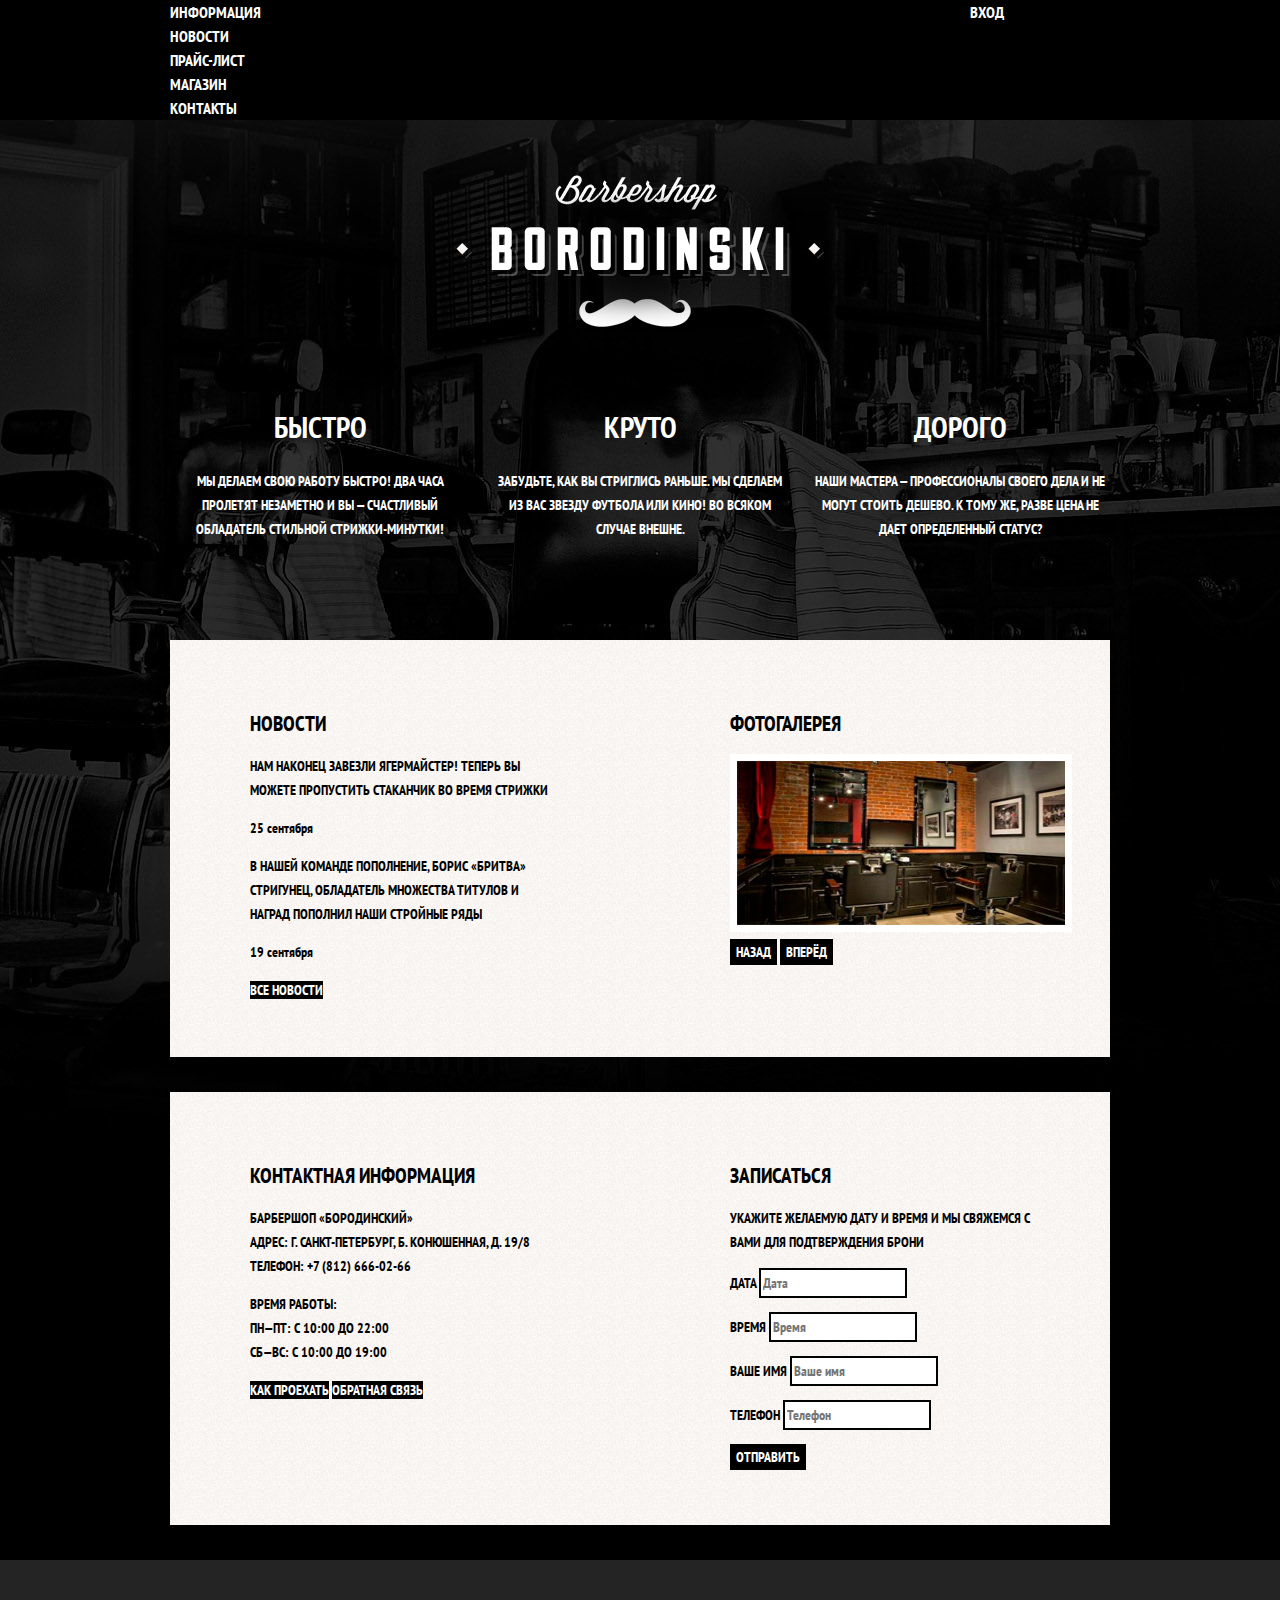
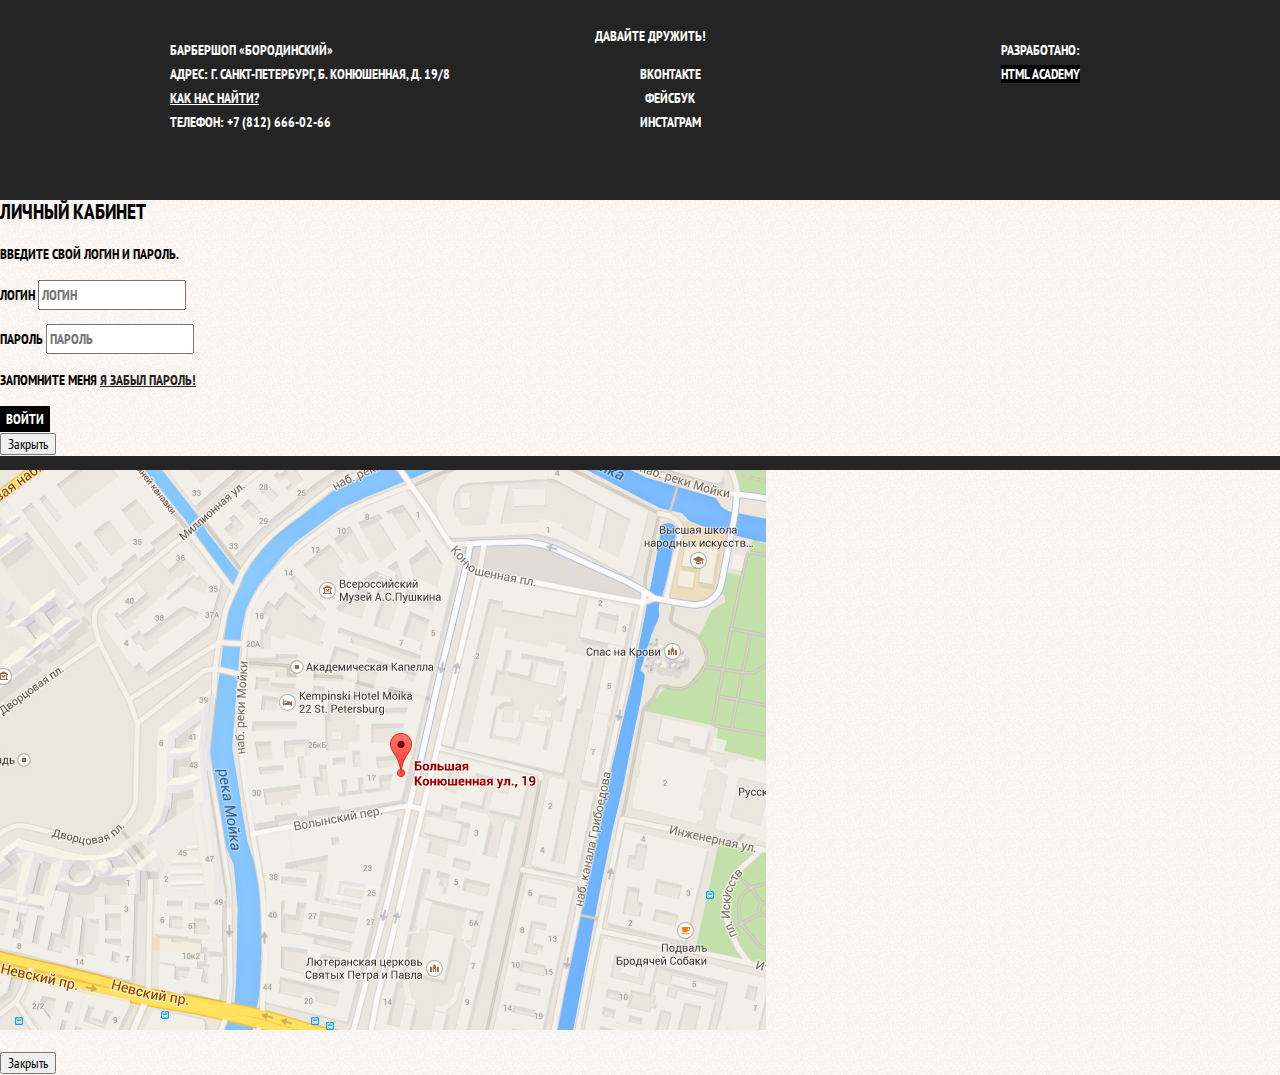
<file: index.html>
<!DOCTYPE html>
<html lang="ru">
  <head>
    <meta charset="utf-8">
    <title>HTML Academy: Барбершоп</title>
		<link href="https://fonts.googleapis.com/css?family=PT+Sans+Narrow:400,700&amp;subset=cyrillic" rel="stylesheet">
		<link rel="stylesheet" href="normalize.css" type="text/css">
		<link rel="stylesheet" href="css/style.css" type="text/css">
 </head>
  <body>
<header class="main-header">
	<nav class="main-navigation">
		<a class="main-header-logo">
		<img src="barbershop-index-assets/logo.png" width="368" height="204" alt='Логотип барбершопа «Бородинский»'>
		</a>
		<div class="black">
		<div class="unity">
		<ul class="site-navigation">
			<li><a href="info.html">Информация</a></li>
			<li><a href="news.html">Новости</a></li>
			<li><a href="price-list.html">Прайс-лист</a></li>
			<li><a href="barbershop-shop.html">Магазин</a></li>
			<li><a href="contacts.html">Контакты</a></li>
		</ul>
		<ul class="user-navigation">
			<li class="login"><a href="login.html">Вход</a></li>
		</ul>
		</div>
		</div>
	</nav>
</header>
<main class="container">
	<h1 class="visual-hidden">Барбершоп «Бородинский»</h1>
	<section class="features">
		<h2 class="visual-hidden">Преимущества</h2>
		<ul class="list-advantage">
			<li>
				<h3 class="fast">Быстро</h3> 
				<p>
				Мы делаем свою работу быстро! Два часа пролетят незаметно и вы — счастливый обладатель стильной стрижки-минутки!
				</p>
			</li>
			<li>
				<h3 class="fine">Круто</h3> 
				<p>
				Забудьте, как вы стриглись раньше. Мы сделаем из вас звезду футбола или кино! Во всяком случае внешне.
				</p>
			</li>
			<li>
				<h3 class="dearly">Дорого</h3> 
				<p>
				Наши мастера — профессионалы своего дела и не могут стоить дешево. К тому же, разве цена не дает определенный статус?
				</p>
			</li>
		</ul>
	</section>
	<div class="index-colum">
	<section class="news">
		<h2 class="news-header">Новости</h2>
		<ul class="news-list">
			<li class="list-item">
				<p>
				Нам наконец завезли Ягермайстер! Теперь вы можете пропустить стаканчик во время стрижки
				</p>
				<time datetime="2016-01-01">25 сентября</time>
			</li>
			<li class="list-item">
				<p>
				В нашей команде пополнение, Борис «Бритва» Стригунец, обладатель множества титулов и наград пополнил
                        наши стройные ряды
				</p>
				<time datetime="2016-01-01">19 сентября</time>
			</li>
		</ul>
		<a class="button" href="news.html">Все новости</a>
	</section>
	<section class="gallery">
		<h2>Фотогалерея</h2>
		<figure class="gallery-content">
			<a href="#"><img src="barbershop-index-assets/image.jpg" width="328" height="164" alt="Интерьер"></a>
		</figure>
		<button class="button gallery-button gallery-button-back">Назад</button>
		<button class="button gallery-button gallery-button-next">Вперёд</button>
	</section>
	</div>
	<div class="index-colum">
	<section class="information">
		<h2>Контактная информация</h2>
		<p>
		Барбершоп «Бородинский»
                <br> Адрес: г. Санкт-Петербург, Б. Конюшенная, д. 19/8
                <br> Телефон: +7 (812) 666-02-66
		</p>
		<p>
Время работы:<br> 
пн—пт: с 10:00 до 22:00<br> 
сб—вс: с 10:00 до 19:00<br>
		</p>
		<a class="button" href="inst.html">Как проехать</a>
		<a class="button" href="instа.html">Обратная связь</a>
	</section>
	<section class="sign_up">
		<h2>Записаться</h2>
		<p>Укажите желаемую дату и время и мы свяжемся с вами для подтверждения брони</p>
		<form class="appointment-form" action="https://echo.htmlacademy.ru" method="post">
				<p class="appointment-item">
					<label for="appointment-date">Дата</label>
					<input id="appointment-date" type="text" name="date" placeholder="Дата">
				</p>
				<p class="appointment-item">
					<label for="appointment-time">Время</label>
					<input id="appointment-time" type="text" name="time" placeholder="Время">
				</p>
				<p class="appointment-item">
					<label for="appointment-name">Ваше имя</label>
					<input id="appointment-name" type="text" name="name" placeholder="Ваше имя">
				</p>
				<p class="appointment-item">
					<label for="appointment-tel">Телефон</label>
					<input id="appointment-tel" type="text" name="tel" placeholder="Телефон">
				</p>
				<button class="button" type="submit">Отправить</button>
		</form>
	</section>
	</div>
</main>
<div class="footer-color">
<footer class="main-footer">
	<p class="info">
Барбершоп «Бородинский»
            <br> Адрес: г. Санкт-Петербург, Б. Конюшенная, д. 19/8
            <br>
            <a href="map.html">Как нас найти?</a>
            <br> Телефон: +7 (812) 666-02-66
	</p>
	<div class="social-stats">
		<b>Давайте дружить!</b>
		<ul>
			<li><a href="#" class="social-button">Вконтакте</a></li>
			<li><a href="#" class="social-button">Фейсбук</a></li>
			<li><a href="#" class="social-button">Инстаграм</a></li>
		</ul>
	</div>
	<p class="footer-copyright">
		<b>Разработано:</b><br>
		<a class="buttom" href="https://htmlacademy.ru">HTML Academy</a>
	</p>
</footer>
</div>
<section class="modal modal-login">
	<h2>Личный кабинет</h2>
	<p >Введите свой логин и пароль.</p>
		<form class="login-form" action="https://echo.htmlacademy.ru" method="post">
			<p class="login">
				<label for="login-input">Логин</label>
				<input id="login-input" placeholder="Логин" type="text">
			</p>
			<p class="login">
				<label for="password-input">Пароль</label>
				<input id="password-input" placeholder="Пароль" type="password">
			</p>
			<p class="login-password-info">
				<label class="login-checkbox">
					<input class="visual-hidden" type="checkbox" name="remember"> Запомните меня
					<span class="checkbox-indicator"></span>
				</label>
				<a href="#">Я забыл пароль!</a>
			</p>
				<button class="button sing-in" type="button">Войти</button>
		</form>
		<button class="modal-close" type="button">Закрыть</button>
</section>
<section class="modal modal-maps">
	<h2 class="visual-hidden">Как до нас добраться</h2>
	<p>
		<img src="barbershop-index-assets/map.jpg" width="766" height="560" alt="Офис компании по адресу ул. Большая Конюшенная 19/8, Санкт-Петербург">
	</p>
	<button class="modal-close" type="button">Закрыть</button>
</section>
</body>
</html>
</file>
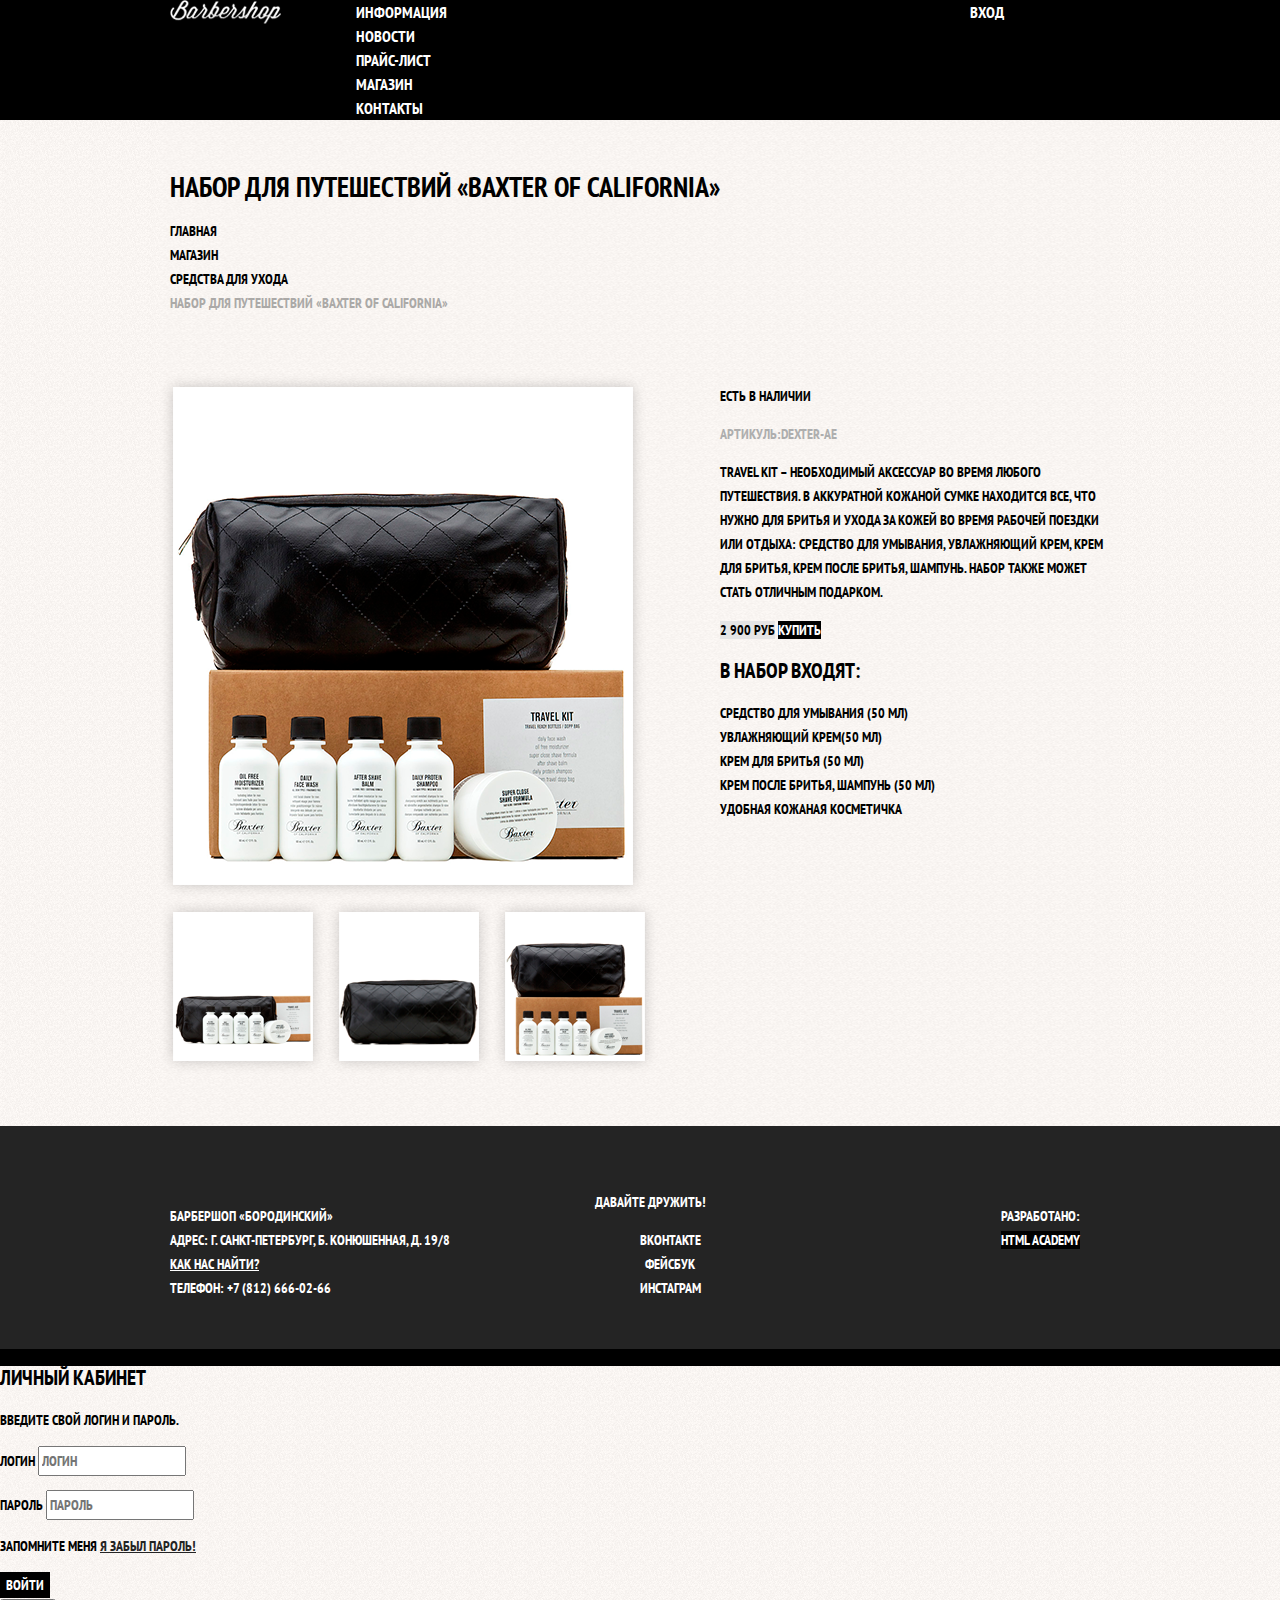
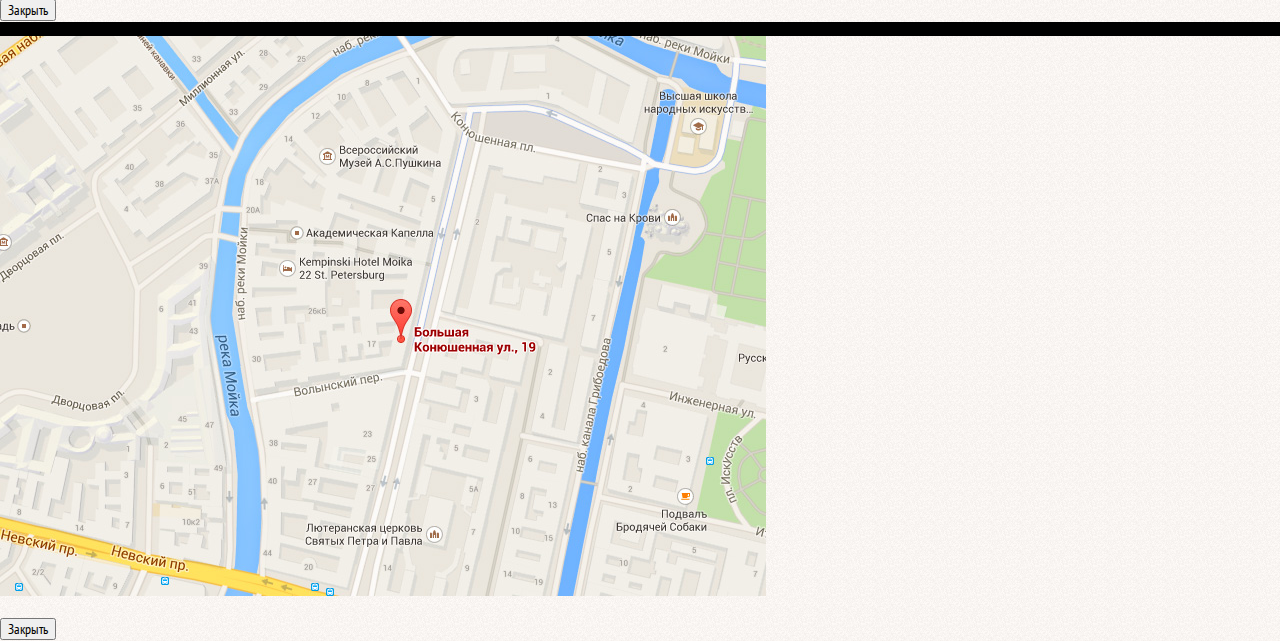
<file: barbershop-item.html>
<!DOCTYPE html>
<html lang="ru">
  <head>
     <meta charset="utf-8">
     <title>HTML Academy: Барбершоп</title>
     <link href="https://fonts.googleapis.com/css?family=PT+Sans+Narrow:400,700&amp;subset=cyrillic" rel="stylesheet">
	<link rel="stylesheet" href="normalize.css" type="text/css">
	<link rel="stylesheet" href="css/style.css" type="text/css">
  </head>
  <body>
<header class="main-header">
	<nav class="main-navigation">
		<div class="black">
		<div class="unity">
		<a class="main-header-logo-item " href="index.html">
		<img src="barbershop-shop-assets/logo-small.png"  width="111" height="24" alt='Логотип барбершопа "Бородинский"'>
		</a>
		<ul class="site-navigation ">
			<li><a href="info.html">Информация</a></li>
			<li><a href="news.html">Новости</a></li>
			<li><a href="price-list.html">Прайс-лист</a></li>
			<li class="site-navigation-corrent">Магазин</li>
			<li><a href="contacts.html">Контакты</a></li>
		</ul>
		<ul class="user-navigation ">
			<li class="login"><a href="login.html">Вход</a></li>
		</ul>
		</div>
		</div>
	</nav>
</header>
<div class="backgound-third">
<main class="container third">
	<h1 class="page-title">Набор для путешествий «BAXTER OF CALIFORNIA»</h1>
	<nav class="bread-crumb">
		<ul class="bread-crumb-item">
			<li><a href="index.html">Главная</a></li>
			<li><a href="barbershop-shop.html">Магазин</a></li>
			<li><a href="barbershop-shop.html">Средства для ухода</a></li>
			<li class="bread-crumb-corrent">Набор для путешествий «BAXTER OF CALIFORNIA»</li>
		</ul>
	</nav>
<div class="mother">
<div class="division">
	<section class="product-photos">
		<h2 class="visual-hidden">Изображения товаров</h2>
		<p class="product-photos-preview">

			<img src="barbershop-item-assets/Layer47-big.png" alt="Главное фото">
		<p>
		<ul class="barbershop-item-assets">
			<li><img src="barbershop-item-assets/Layer45.png" alt="Первая фотография в превью"></li>
			<li><img src="barbershop-item-assets/Layer46.png" alt="Вторая фотография в превью"></li>
			<li><img src="barbershop-item-assets/Layer47.png" alt="Третья фотография в превью"></li>
		</ul>
	</section>
</div>
<div class="division">
	<section class="definition">
	<p class="product-availability">Есть в наличии</p>
	<p class="product-article">Артикуль:Dexter-ae</p>
	<p class="product-text">Travel Kit – необходимый аксессуар во время любого путешествия. В аккуратной кожаной сумке находится все, что нужно для бритья и ухода за кожей во время рабочей поездки или отдыха: средство для умывания, увлажняющий крем, крем для бритья, крем после бритья, шампунь. Набор также может стать отличным подарком.</p>
	<p class="product-price">
		<b>2 900 Руб</b>
		<a class="button" href="#">Купить</a>
	</p>
	</section>
	<section class="set">
		<h2>В набор входят:</h2>
		<ul class="set-item">
			<li>Средство для умывания (50 Мл)</li>
			<li>Увлажняющий крем(50 Мл)</li>
			<li>Крем для бритья (50 Мл)</li>
			<li>Крем после бритья, шампунь (50 Мл)</li>
			<li>Удобная кожаная косметичка </li>
		</ul>
	</section>
	</div>
</div>
</div>
</main>
<div class="footer-color">
<footer class="main-footer">
	<p class="info">
Барбершоп «Бородинский»
            <br> Адрес: г. Санкт-Петербург, Б. Конюшенная, д. 19/8
            <br>
            <a href="map.html">Как нас найти?</a>
            <br> Телефон: +7 (812) 666-02-66
	</p>
	<div class="social-stats">
		<b>Давайте дружить!</b>
		<ul>
			<li><a href="#" class="social-button">Вконтакте</a></li>
			<li><a href="#" class="social-button">Фейсбук</a></li>
			<li><a href="#" class="social-button">Инстаграм</a></li>
		</ul>
	</div>
	<p class="footer-copyright">
		<b>Разработано:</b><br>
		<a class="buttom" href="https://htmlacademy.ru">HTML Academy</a>
	</p>
</footer>
</div>
<section class="modal modal-login">
	<h2>Личный кабинет</h2>
	<p >Введите свой логин и пароль.</p>
		<form class="login-form" action="https://echo.htmlacademy.ru" method="post">
			<p class="login">
				<label for="login-input">Логин</label>
				<input id="login-input" placeholder="Логин" type="text">
			</p>
			<p class="login">
				<label for="password-input">Пароль</label>
				<input id="password-input" placeholder="Пароль" type="password">
			</p>
			<p class="login-password-info">
				<label class="login-checkbox">
					<input class="visual-hidden" type="checkbox" name="remember"> Запомните меня
					<span class="checkbox-indicator"></span>
				</label>
				<a href="#">Я забыл пароль!</a>
			</p>
				<button class="button sing-in" type="button">Войти</button>
		</form>
		<button class="modal-close" type="button">Закрыть</button>
</section>
<section class="modal modal-maps">
	<h2 class="visual-hidden">Как до нас добраться</h2>
	<p>
		<img src="barbershop-index-assets/map.jpg" width="766" height="560" alt="Офис компании по адресу ул. Большая Конюшенная 19/8, Санкт-Петербург">
	</p>
	<button class="modal-close" type="button">Закрыть</button>
</section>
</body>
</html>
</file>
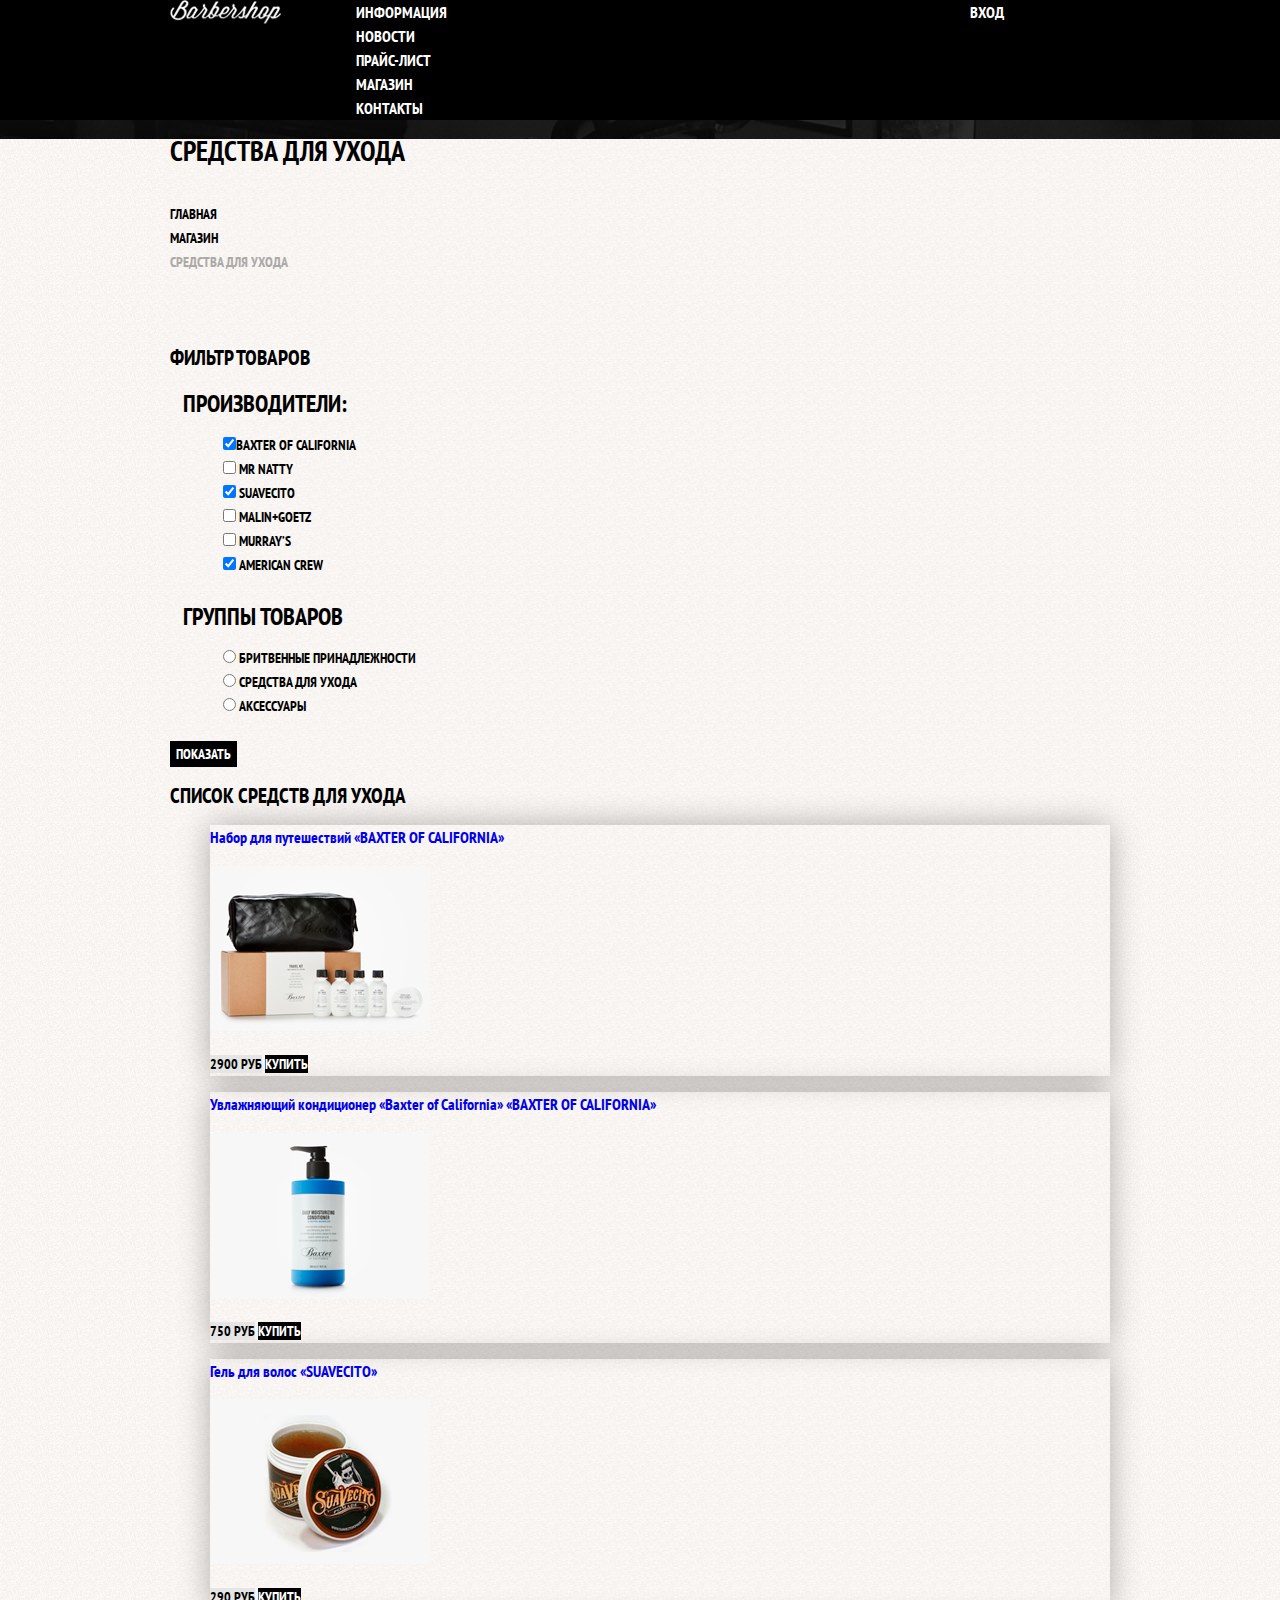
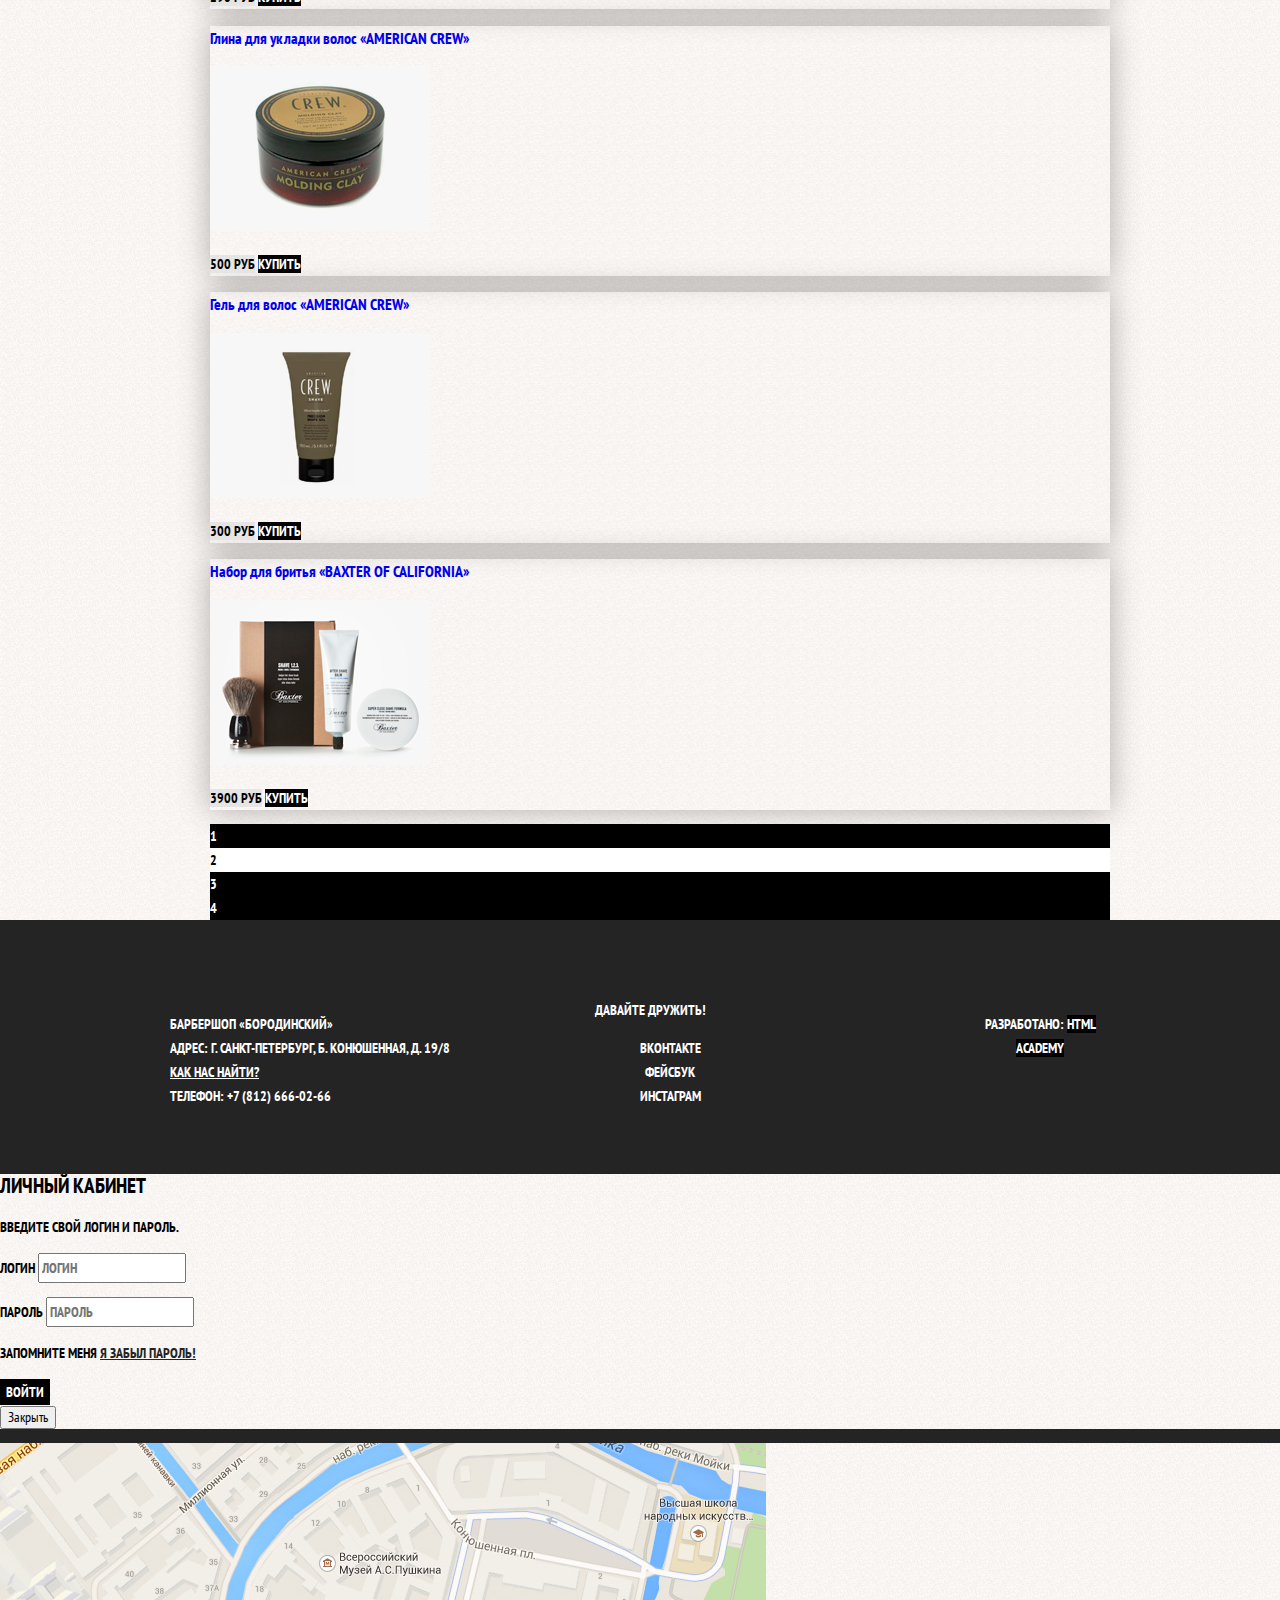
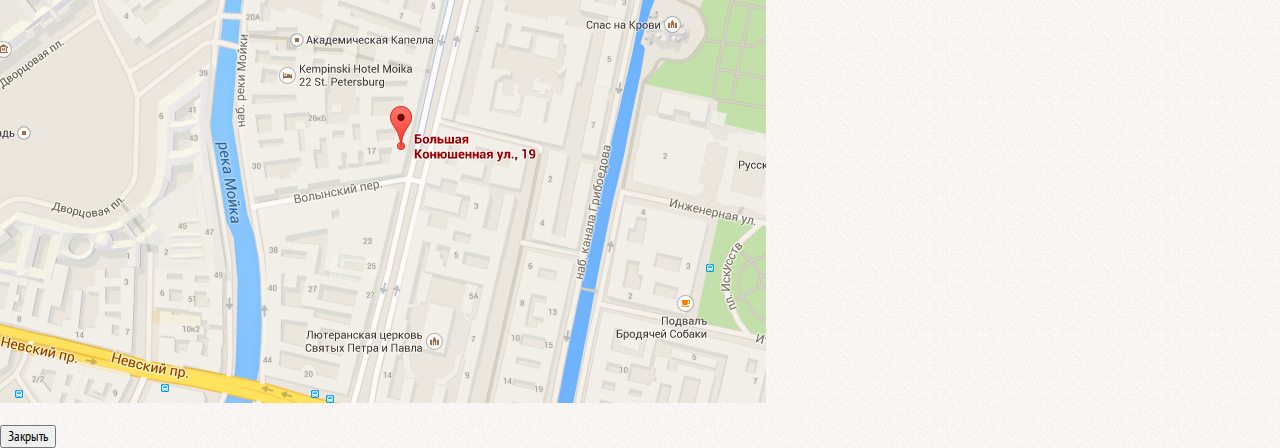
<file: Barbershop-shop.html>
<!DOCTYPE html>
<html lang="ru">
  <head>
    <meta charset="utf-8">
    <title>HTML Academy: Барбершоп</title>
    <link href="https://fonts.googleapis.com/css?family=PT+Sans+Narrow:400,700&amp;subset=cyrillic" rel="stylesheet">
	<link rel="stylesheet" href="normalize.css" type="text/css">
	<link rel="stylesheet" href="css/style.css" type="text/css">
  </head>
  <body>
<header class="main-header">
	<nav class="main-navigation ">
		<div class="black">
		<div class="unity">
		<a class="main-header-logo-item" href="index.html">
		<img src="barbershop-shop-assets/logo-small.png" width="111" height="24" alt='Логотип барбершопа "Бородинский"'>
		</a>
		<ul class="site-navigation">
			<li><a href="info.html">Информация</a></li>
			<li><a href="news.html">Новости</a></li>
			<li><a href="price-list.html">Прайс-лист</a></li>
			<li><a href="barbershop-shop.html" class="site-navigation-corrent">Магазин</a></li>
			<li><a href="contacts.html">Контакты</a></li>
		</ul>
		<ul class="user-navigation">
			<li class="login"><a href="login.html">Вход</a></li>
		</ul>
		</div>
		</div>
	</nav>
</header>
<div class="backgound-third">
<main class="container secondary">
	<h1>Средства для ухода</h1>
	<nav class="bread-crumb">
		<ul class="bread-crumb-item">
			<li><a href="index.html">Главная</a></li>
			<li><a href="catalog.html">Магазин</a></li>
			<li class="bread-crumb-corrent">Средства для ухода</li>
		</ul>
	</nav>
	
	<section class="filters">
	<h2 class="visually-hidden">Фильтр товаров</h2>
		<form action="https://echo.htmlacademy.ru" method="get">
			<fieldset class="filter-maker">
				<legent>Производители:</legent>
				<ul>
									<li class="filter-option">
									<label>
										<input type="checkbox" checked class="visually-hidden filter-input filter-input-checkbox" name="baxter-of-california" id="filter-baxter-of-california">Baxter of California
									</label>
									</li>
									<li class="filter-option">
											<input type="checkbox" class="visually-hidden filter-input filter-input-checkbox" name="mr-natty" value="mr-natty" id="filter-mr-natty">
											<label for="filter-mr-natty">Mr Natty</label>
									</li>
									<li class="filter-option">
											<input type="checkbox" checked class="visually-hidden filter-input filter-input-checkbox" name="suavecito" value="suavecito" id="filter-suavecito">
											<label for="filter-suavecito">Suavecito</label>
								</li>
									<li class="filter-option">
											<input type="checkbox" class="visually-hidden filter-input filter-input-checkbox" name="malin+goetz" value="malin+goetz" id="filter-malin+goetz">
											<label for="filter-malin+goetz">Malin+Goetz</label>
								</li>
									<li class="filter-option">
											<input type="checkbox" class="visually-hidden filter-input filter-input-checkbox" name="murray’s" value="murray’s" id="filter-murray’s">
											<label for="filter-murray’s">Murray’s</label>
									</li>
									<li class="filter-option">
											<input type="checkbox" checked class="visually-hidden filter-input filter-input-checkbox" name="american-crew" value="american-crew" id="filter-american-crew">
											<label for="filter-american-crew">American Crew</label>
									</li>
				</ul>
			</fieldset>
			<fieldset class="filter-goods">
				<legent>Группы товаров</legent>
				<ul>
					<li class="filter-option">
						<input type="radio" class="visually-hidden filter-input filter-input-radio" name="product" value="accessories" id="filter-option-shaving-accessories">
						<label for="filter-option-shaving-accessories">Бритвенные принадлежности</label>
					</li>
					<li class="filter-option">
						<input type="radio" class="visually-hidden filter-input filter-input-radio" name="product" value="means" id="means">
						<label for="means">Средства для ухода</label>
					</li>
					<li class="filter-option">
						<input type="radio" class="visually-hidden filter-input filter-input-radio" name="product" value="accessories" id="accessories">
						<label for="accessories">Аксессуары</label>
					</li>
				</ul>
			</fieldset>
			<button class="button filter-button" type="submit">Показать</button>
		</form>
	</section>
	
	<section class="catalog">
		<h2 class="visually-hidden">Список средств для ухода</h2>
		<ul class="catalog-item">
			<li>
				<h3>
					<a href="barbershop-item.html">
						<span class="catalog-category">Набор для путешествий</span>
						<span class="catalog-item-title">«BAXTER OF CALIFORNIA»</span>
				</h3>
				<p>
						<img src="barbershop-shop-assets/Layer1.png" alt="Набор для путешествий «Baxter of California»">
					</a>
				</p>
				<p>
				<b>2900 Руб</b>
				<a class="button" href="#">Купить</a>
				</p>
			</li>
			<li>
				<h3>
					<a href="#">
						<span class="catalog-category">Увлажняющий кондиционер «Baxter of California»</span>
						<span class="catalog-item-title">«Baxter of California»</span>
				</h3>
				<p>
						<img src="barbershop-shop-assets/Layer30.png" alt="Увлажняющий кондиционер «Baxter of California»">
					</a>
				</p>
				<p>
				<b>750 Руб</b>
				<a class="button" href="#">Купить</a>
				</p>
			</li>
			<li>
				<h3>
					<a href="catalog-item.html">
						<span class="catalog-category">Гель для волос</span>
						<span class="catalog-item-title">«SUAVECITO»</span>
				</h3>
				<p>
						<img src="barbershop-shop-assets/Layer39.png" alt="Гель для волос «SUAVECITO»">
					</a>
				</p>
				<p>
				<b>290 руб</b>
				<a class="button" href="#">КУПИТЬ</a>
				</p>
			</li>
			<li>
				<h3>
					<a href="catalog-item.html">
						<span class="catalog-category">Глина для укладки волос </span>
						<span class="catalog-item-title">«American crew»</span>
				</h3>
				<p>
						<img src="barbershop-shop-assets/Layer32.png" alt="Глина для укладки волос «American crew»">
					</a>
				</p>
				<p>
				<b>500 Руб</b>
				<a class="button" href="#">Купить</a>
				</p>
			</li>
			<li>
				<h3>
					<a href="catalog-item.html">
						<span class="catalog-category">Гель для волос</span>
						<span class="catalog-item-title">«AMERICAN CREW»</span>
				</h3>
				<p>
						<img src="barbershop-shop-assets/Layer33.png" alt="Гель для волос «AMERICAN CREW»">
					</a>
				</p>
				<p>
				<b>300 Руб</b>
				<a class="button" href="#">Купить</a>
				</p>
			</li>
			<li>
				<h3>
					<a href="catalog-item.html">
						<span class="catalog-category">Набор для бритья</span>
						<span class="catalog-item-title">«Baxter of California»</span>
				</h3>
				<p>
						<img src="barbershop-shop-assets/Layer42.png" alt="Набор для бритья «Baxter of California»">
					</a>
				</p>
				<p>
				<b>3900 Руб</b>
				<a class="button" href="#">Купить</a>
				</p>
			</li>
		</ul>
		<ul class="pogination-list">
			<li class="pogination-item"><a href="#">1</a></li>
			<li class="pogination-item pogination-item-corrent"><a href="#">2</a></li>
			<li class="pogination-item"><a href="#">3</a></li>
			<li class="pogination-item"><a href="#">4</a></li>
		</ul>
	</section>
</main>
</div>
<footer class="main-footer">
	<p class="info">
Барбершоп «Бородинский»
            <br> Адрес: г. Санкт-Петербург, Б. Конюшенная, д. 19/8
            <br>
            <a href="map.html">Как нас найти?</a>
            <br> Телефон: +7 (812) 666-02-66
	</p>
	<div class="social-stats">
		<b>Давайте дружить!</b>
		<ul>
			<li><a href="#" class="social-button">Вконтакте</a></li>
			<li><a href="#" class="social-button">Фейсбук</a></li>
			<li><a href="#" class="social-button">Инстаграм</a></li>
		</ul>
	</div>
	<p class="footer-copyright">
		<b>Разработано:</b>
		<a class="buttom" href="https://htmlacademy.ru">HTML Academy</a>
	</p>
</footer>
<section class="modal modal-login">
	<h2>Личный кабинет</h2>
	<p >Введите свой логин и пароль.</p>
		<form class="login-form" action="https://echo.htmlacademy.ru" method="post">
			<p class="login">
				<label for="login-input">Логин</label>
				<input id="login-input" placeholder="Логин" type="text">
			</p>
			<p class="login">
				<label for="password-input">Пароль</label>
				<input id="password-input" placeholder="Пароль" type="password">
			</p>
			<p class="login-password-info">
				<label class="login-checkbox">
					<input class="visual-hidden" type="checkbox" name="remember"> Запомните меня
					<span class="checkbox-indicator"></span>
				</label>
				<a href="#">Я забыл пароль!</a>
			</p>
				<button class="button sing-in" type="button">Войти</button>
		</form>
		<button class="modal-close" type="button">Закрыть</button>
</section>
<section class="modal modal-maps">
	<h2 class="visual-hidden">Как до нас добраться</h2>
	<p>
		<img src="barbershop-index-assets/map.jpg" width="766" height="560" alt="Офис компании по адресу ул. Большая Конюшенная 19/8, Санкт-Петербург">
	</p>
	<button class="modal-close" type="button">Закрыть</button>
</section>
</body>
</html>
</file>
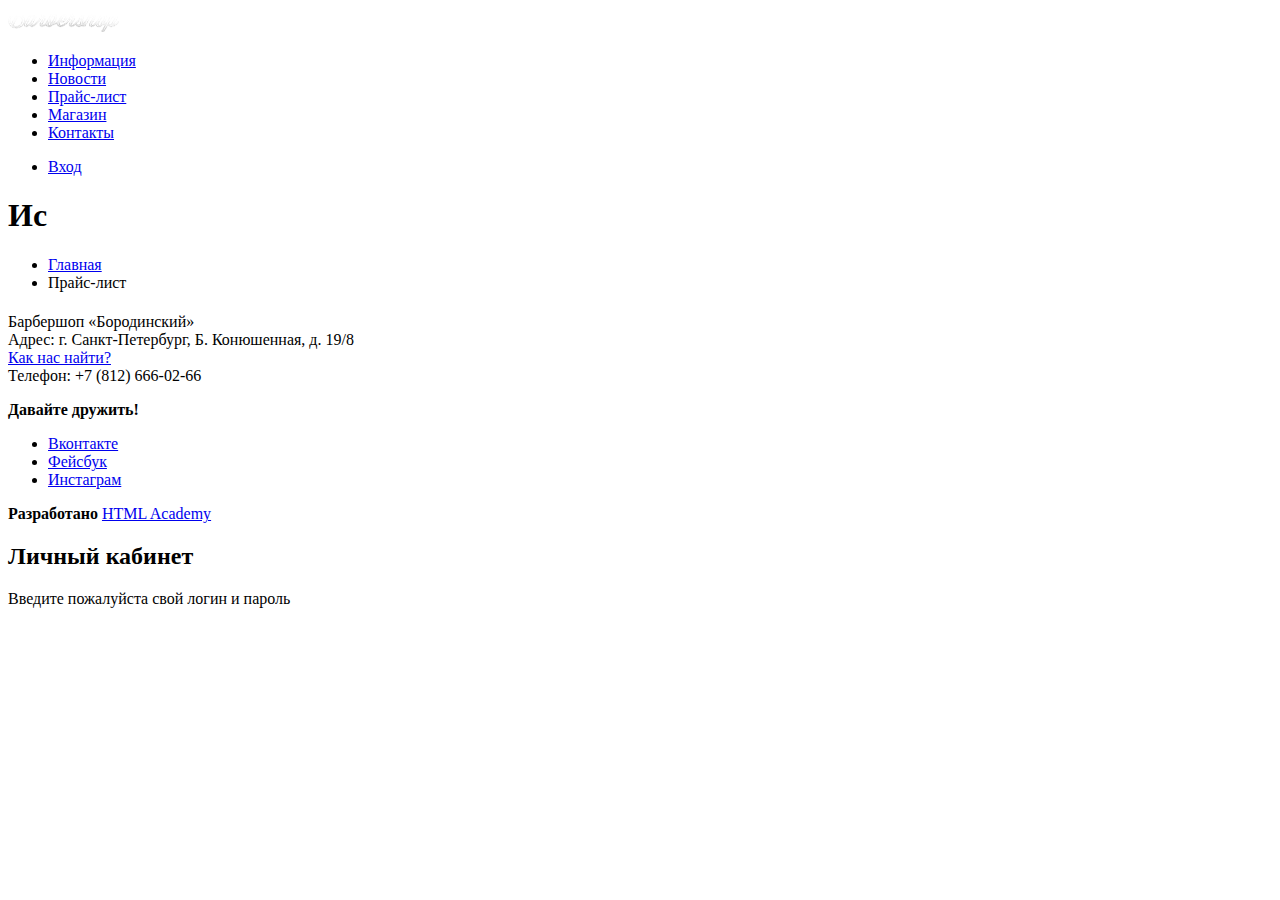
<file: price-list.html>
<!DOCTYPE html>
<html lang="ru">
  <head>
    <meta charset="utf-8">
    <title>HTML Academy: Барбершоп</title>
  </head>
  <body>
<header class="main-header">
	<nav class="main-navigation">
		<a class="main-header-logo" href="index.html">
		<img src="barbershop-shop-assets/logo-small.png" width="111" height="24" alt='Логотип барбершопа "Бородинский"'>
		</a>
		<ul class="site-navigation">
			<li><a href="info.html">Информация</a></li>
			<li><a href="news.html">Новости</a></li>
			<li><a href="price-list.html" class="site-navigation-corrent">Прайс-лист</a></li>
			<li><a href="barbershop-shop.html" >Магазин</a></li>
			<li><a href="contacts.html">Контакты</a></li>
		</ul>
		<ul class="user-navigation">
			<li class="login"><a href="login.html">Вход</a></li>
		</ul>
	</nav>
</header>


<main class="container">
	<h1>Ис</h1>
	<nav class="bread-crumb">
		<ul class="bread-crumb-item">
			<li><a href="index.html">Главная</a></li>
			<li>Прайс-лист</li>
		</ul>
	</nav>
	<h1></h1>
</main>














<footer class="main-footer">
	<p class="footer-contacts">
            Барбершоп «Бородинский»
            <br> Адрес: г. Санкт-Петербург, Б. Конюшенная, д. 19/8
            <br>
            <a href="map.html">Как нас найти?</a>
            <br> Телефон: +7 (812) 666-02-66
  </p>
	<div class="social-stats">
		<b>Давайте дружить!</b>
		<ul>
			<li><a href="#" class="social-botton">Вконтакте</a></li>
			<li><a href="#" class="social-botton">Фейсбук</a></li>
			<li><a href="#" class="social-botton">Инстаграм</a></li>
		</ul>
	</div>
	<p class="footer-copyright">
		<b>Разработано</b>
		<a class="botton" href="https://htmlacademy.ru">HTML Academy</a>
	</p>
</footer>
<section class="modal modal-login">
	<h2>Личный кабинет</h2>
	<p >Введите пожалуйста свой логин и пароль</p>
	<!--здесь будет форма-->
	<span class="modal-close"></span>
</section>
	</body>
</html>
</file>
<file: css/style.css>
body {
	margin:0;gtjh
	padding:0;

	color:#ffffff;
	font-family:"PT Sans Narrow", Arial, sans-serif;
	font-size:14px;
	font-weight:bold;
	line-height:24px;
	text-transform:uppercase;

		
	background-color:#242424;
	background-image: url("../barbershop-index-assets/bg.jpg");
	background-repeat:no-repeat;
	background-position:top center;
		
}
																
.visual-hidden {								/*Visuali hidden*/
  position: absolute;
  clip: rect(0 0 0 0);
  width: 1px;
  height: 1px;
  margin: -1px;
}
.third {	background-color:#ffffff;
	background-image: url("../barbershop-index-assets/bg-colum.png");
	background-repeat:repeat;
	background-position:top center;
	color:#000000;
}
.product-photos li {
	list-style:none;
}
.product-article {
	color:#aeaeae;
}
.definition b {
	background-color:#e5e5e5;
}
.set li {
	list-style:none;
}
.secondary {
	background-color:#ffffff;
	background-image: url("../barbershop-index-assets/bg-colum.png");
	background-repeat:repeat;
	background-position:top center;
	color:#000000;
}
.bread-crumb-item a:not(.site-navigation-corrent):hover,
.bread-crumb-item:not(.site-navigation-corrent):focus {
	color:#663d15;
}
.bread-crumb a{
	color:#000000;
}
.bread-crumb ul{
	list-style:none;
}
.bread-crumb-corrent {
	color:#aba9a7;
}
.filter-maker {
	border:none
}
.filter-maker legent {
	font-size:24px;
}
.filter-maker ul{
	list-style:none;
}
.filter-maker li:hover,
.filter-maker li:focus{
	color:#663d15;
}
.filter-goods{
	border:none
}
.filter-goods legent {
	font-size:24px;
	
}
.filter-goods li{
	list-style:none;
}
.filter-goods li:hover,
.filter-goods li:focus
{
	color:#663d15;
}
.catalog-item li {
	list-style:none;
	box-shadow: 0 0 30px 0px rgba(0,0,0,0.3);
}
.catalog-category{
	text-transform:none;
}
.catalog-item b{
	background-color:#e5e5e5;
}
.catalog-item h3+a {
	color:#000000;
}
.catalog-item a:hover,
.catalog-item a:focus {
	color:#663d15;
}
.pogination-list {
	list-style:none;
}
.pogination-item {
	background-color:#000000;
}
.pogination-item a{
	color:#ffffff;
}
.pogination-item-corrent {
	background-color:#ffffff;
}
.pogination-item-corrent a{
	color:#000000;
}
.pogination-item:not(.pogination-item-corrent):hover{
	background-color:#663d15;
}
a{
	text-decoration:none;
}
.button {
	font:inherit;
	
	background-color:#000000;
	border:none;
	cursor:pointer;
	color:#ffffff;
	text-transform:uppercase;
}
.button:hover,
.button:focus {
	background-color:#663d15;
}
.main-navigation {
	font-size:16px;
	line-height:auto;
	color:#ffffff;
	background-color:#000000;
}
.site-navigation,
.user-navigation {
	list-style:none;
}
.site-navigation a,
.user-navigation a{
	color:#ffffff;
}
.site-navigation a:hover,
.site-navigation a:focus,
.user-navigation a:hover,
.user-navigation a:focus {
	background-color:#242424;
}
.list-advantage {
	text-align:center;
}
.list-advantage li {
	list-style:none;
}
.list-advantage h3 {
	font-size:30px;
}
.index-colum {
	background-color:#ffffff;
	background-image:url("../barbershop-index-assets/bg-colum.png");
	
	color:#000000;
}
.news-list {
	list-style:none;
}
.list-item time {
	text-transform:none;
}
.gallery-content img {
	border:7px solid #ffffff;
}
.appointment-form input {
	font:inherit;
	border:2px solid #000101;
	background-color:f9f6f3;
}
.appointment-form input:hover,
.appointment-form input:focus {
	border-color:#663d15;
}
.info a {
	text-decoration:underline;
	color:#ffffff;
}
.social-stats ul {
	list-style:none;
	color:#ffffff;
}
.social-stats a {
	color:white;
}
.social-stats {
	text-align:center;
}
.footer-copyright {
	text-align:center;
}
.footer-copyright a{
	color:#ffffff;
	background-color:#000000;
}
.footer-copyright a:hover,
.footer-copyright a:focus{
	color:#000000;
	background-color:#ffffff;
}
.modal {
	background-color:#ffffff;
	background-image:url("../barbershop-index-assets/bg-colum.png");
	
	color:#000000;
}
.modal input{
	font:inherit;
	text-transform:uppercase;
}
.modal input:hover,
.modal input:focus {
	border:2px solid #000101;
}
.login-checkbox:hover {
	color:#704a24;
}
.login-password-info a {
	text-decoration:underline;
	color:#242424;
}
.backgound-third {
	background-image:url("../barbershop-index-assets/bg-colum.png");
	background-repeat:repeat;
}

/*Стили сетки*/
.main-navigation{
	display:flex;
	flex-direction:column;
	align-items:center;
	margin:0;
	background-color:transparent;
}
.main-navigation ul{
	margin:0;
	padding:0;
}
.main-header-logo{
	order:1;
	margin-top:55px;
}
.main-header-logo-item{
	order:0;
}
.site-navigation{
	width:540px;
}
.user-navigation{
	width:140px;
}
.unity{
	display:flex;
	justify-content:space-between;
	width:940px;
	padding:0 10px;
}
.black{
	display:flex;
	background-color:black;
	width:100%;
	justify-content:center;
}
.container{
	width:940px;
	margin:0 auto;
	padding:0 10px;
}
.list-advantage{
	display:flex;
	padding:0;
	margin:0;
	margin-bottom:85px;
	justify-content:space-between;
	
}
.list-advantage li{
	width:300px;
	margin:0;
	padding:0;
}

.index-colum{
	/* outline:5px solid red; */
	display:flex;
	padding:55px 80px;
	justify-content:space-between;
	margin-bottom:35px;
}
.news{
	width:300px;
	margin:0;
	padding:0;
}
.gallery{
	width:300px;
	margin:0;
	padding:0;
}
.index-colum ul{
	padding:0;
}
.gallery-content {
	padding:0;
	margin:0;
}
.information{
	width:300px;
}
.sign_up{
	width:300px;
}

.main-footer{
	padding:64px 10px;
	padding-bottom:35px;
	
	display:flex;
	width:940px;
	margin:0 auto;
}
.footer-color{
	background-color:#242424;
}
.info{
	width:320px;
	margin-right:80px;
}
.social-stats{
	width:160px;
}
.footer-copyright{
	width:140px;
	margin-left:auto;
}
/*третяя страница*/
.page-title{
	margin:0;
	padding-top:55px
}
.bread-crumb-item{
	margin:0;
	padding:0;
	padding-top:20px;
	padding-bottom:55px;
}
.column-img{
	display:flex;
}
.barbershop-item-assets{
	display:flex;
	margin:-10px;
	padding:0;
	margin-bottom:45px;
	/* outline:5px solid red; */
}
.product-photos-preview img{
	margin:-10px;
	padding:0;

}
.mother{
	display:flex;
	justify-content:space-between;
}
.division:first-child{
	width:460px;
}
.division:last-child{
	width:390px;
}

/* .product-article,       артикль
.product-availability{
	display:inline-block;
}
 */
.set-item{
	margin:0;
	padding:0;
}
</file>
